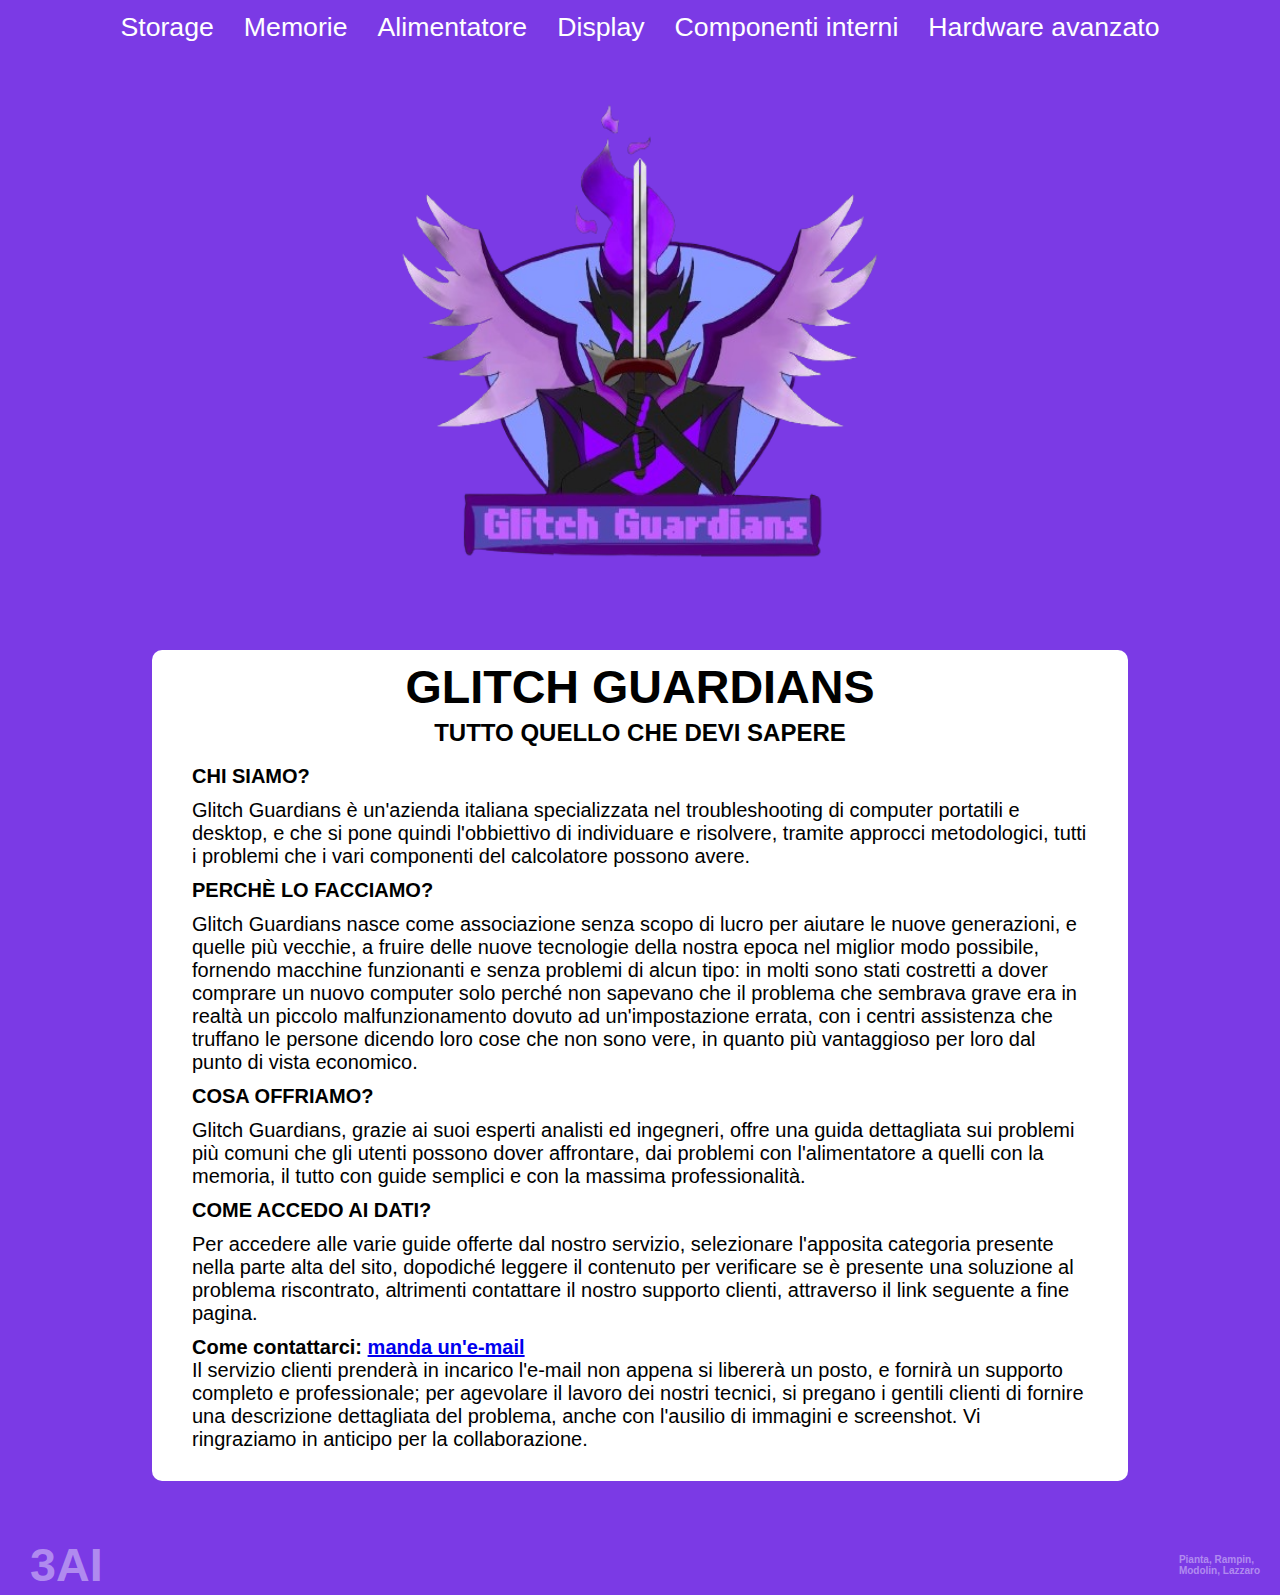
<file: index.html>
<!DOCTYPE html>
<html lang ="it">
    <head>
        <title>Home</title>
        <link rel="stylesheet" href="css/home_troubleShootingCSS.css" type="text/css">
		<link rel="icon" href="img/logo.png">

        <link rel="icon" href="assets/img/pageIcon.png">
        <link href="https://fonts.googleapis.com/css2?family=Roboto&display=swap" rel="stylesheet">
        <meta name= "viewport" content= "width=device-width, initial-scale=1">

    </head>

    <body>
        <header>
            <ul>
                <li class="lista_pagine_esterne"><a href="storage.html">Storage</a><div class="underline"></div></li>
                <li class="lista_pagine_esterne"><a href="cpu_memoria.html">Memorie</a><div class="underline"></div></li>
                <li class="lista_pagine_esterne"><a href="alimentatori.html">Alimentatore</a><div class="underline"></div></li>
                <li class="lista_pagine_esterne"><a href="<!-- sito esterno -->">Display</a><div class="underline"></div></li>
                <li class="lista_pagine_esterne"><a href="mtb.html">Componenti interni</a><div class="underline"></div></li>
                <li class="lista_pagine_esterne"><a href="hardware_avanzato.html">Hardware avanzato</a><div class="underline"></div></li>
            </ul>
        </header>

        <div class="cont_logo">
            <img src="img/logo.png" alt="">
        </div>
		
        <div class="rect_contain">
            <div class="rect">
                <div class="cont_title center-x">
                    <h1>
                        GLITCH GUARDIANS
                    </h1>
                </div>
				
				<h2> 
					TUTTO QUELLO CHE DEVI SAPERE
				</h2></br>
				
                <div class="cont_desc">
					<strong><p>CHI SIAMO?</p></strong></br>
					<p>Glitch Guardians è un'azienda italiana specializzata nel troubleshooting di computer portatili e desktop, e che si pone quindi
					l'obbiettivo di individuare e risolvere, tramite approcci metodologici, tutti i problemi che i vari componenti del calcolatore
					possono avere.</p></br>
					<strong><p>PERCHÈ LO FACCIAMO?</p></strong></br>
					<p>Glitch Guardians nasce come associazione senza scopo di lucro per aiutare le nuove generazioni, e quelle più vecchie, a fruire
					delle nuove tecnologie della nostra epoca nel miglior modo possibile, fornendo macchine funzionanti e senza problemi di alcun tipo:
					in molti sono stati costretti a dover comprare un nuovo computer solo perché non sapevano che il problema che sembrava grave
					era in realtà un piccolo malfunzionamento dovuto ad un'impostazione errata, con i centri assistenza che truffano le persone dicendo
					loro cose che non sono vere, in quanto più vantaggioso per loro dal punto di vista economico.</p></br>
					<strong><p>COSA OFFRIAMO?</p></strong></br>		
					<p>Glitch Guardians, grazie ai suoi esperti analisti ed ingegneri, offre una guida dettagliata sui problemi più comuni che gli utenti
					possono dover affrontare, dai problemi con l'alimentatore a quelli con la memoria, il tutto con guide semplici e con la massima
					professionalità.</p></br>
				    <strong><p>COME ACCEDO AI DATI?</p></strong></br>	
					<p>Per accedere alle varie guide offerte dal nostro servizio, selezionare l'apposita categoria presente nella parte alta del sito,
					 dopodiché leggere il contenuto per verificare se è presente una soluzione al problema riscontrato, altrimenti contattare
					il nostro supporto clienti, attraverso il link seguente a fine pagina.</p> </br>
					<strong><p>Come contattarci: <a href="mailto: info.glitchguardians@gmail.com">manda un'e-mail</a> </p></strong>
					<p>Il servizio clienti prenderà in incarico l'e-mail non appena si libererà un posto, e fornirà un supporto completo e professionale; 
					per agevolare il lavoro dei nostri tecnici, si pregano i gentili clienti di fornire una descrizione dettagliata del problema, anche con l'ausilio
					di immagini e screenshot. Vi ringraziamo in anticipo per la collaborazione.</p>
                </div>				
            </div>
        </div>   
		
		</br></br></br>

		<footer>
			<h1>3AI</h1>
			<h4>
				Pianta, Rampin, 
				<br>              
				Modolin, Lazzaro
			</h4>
		</footer>
      
    </body>
</html>
</file>
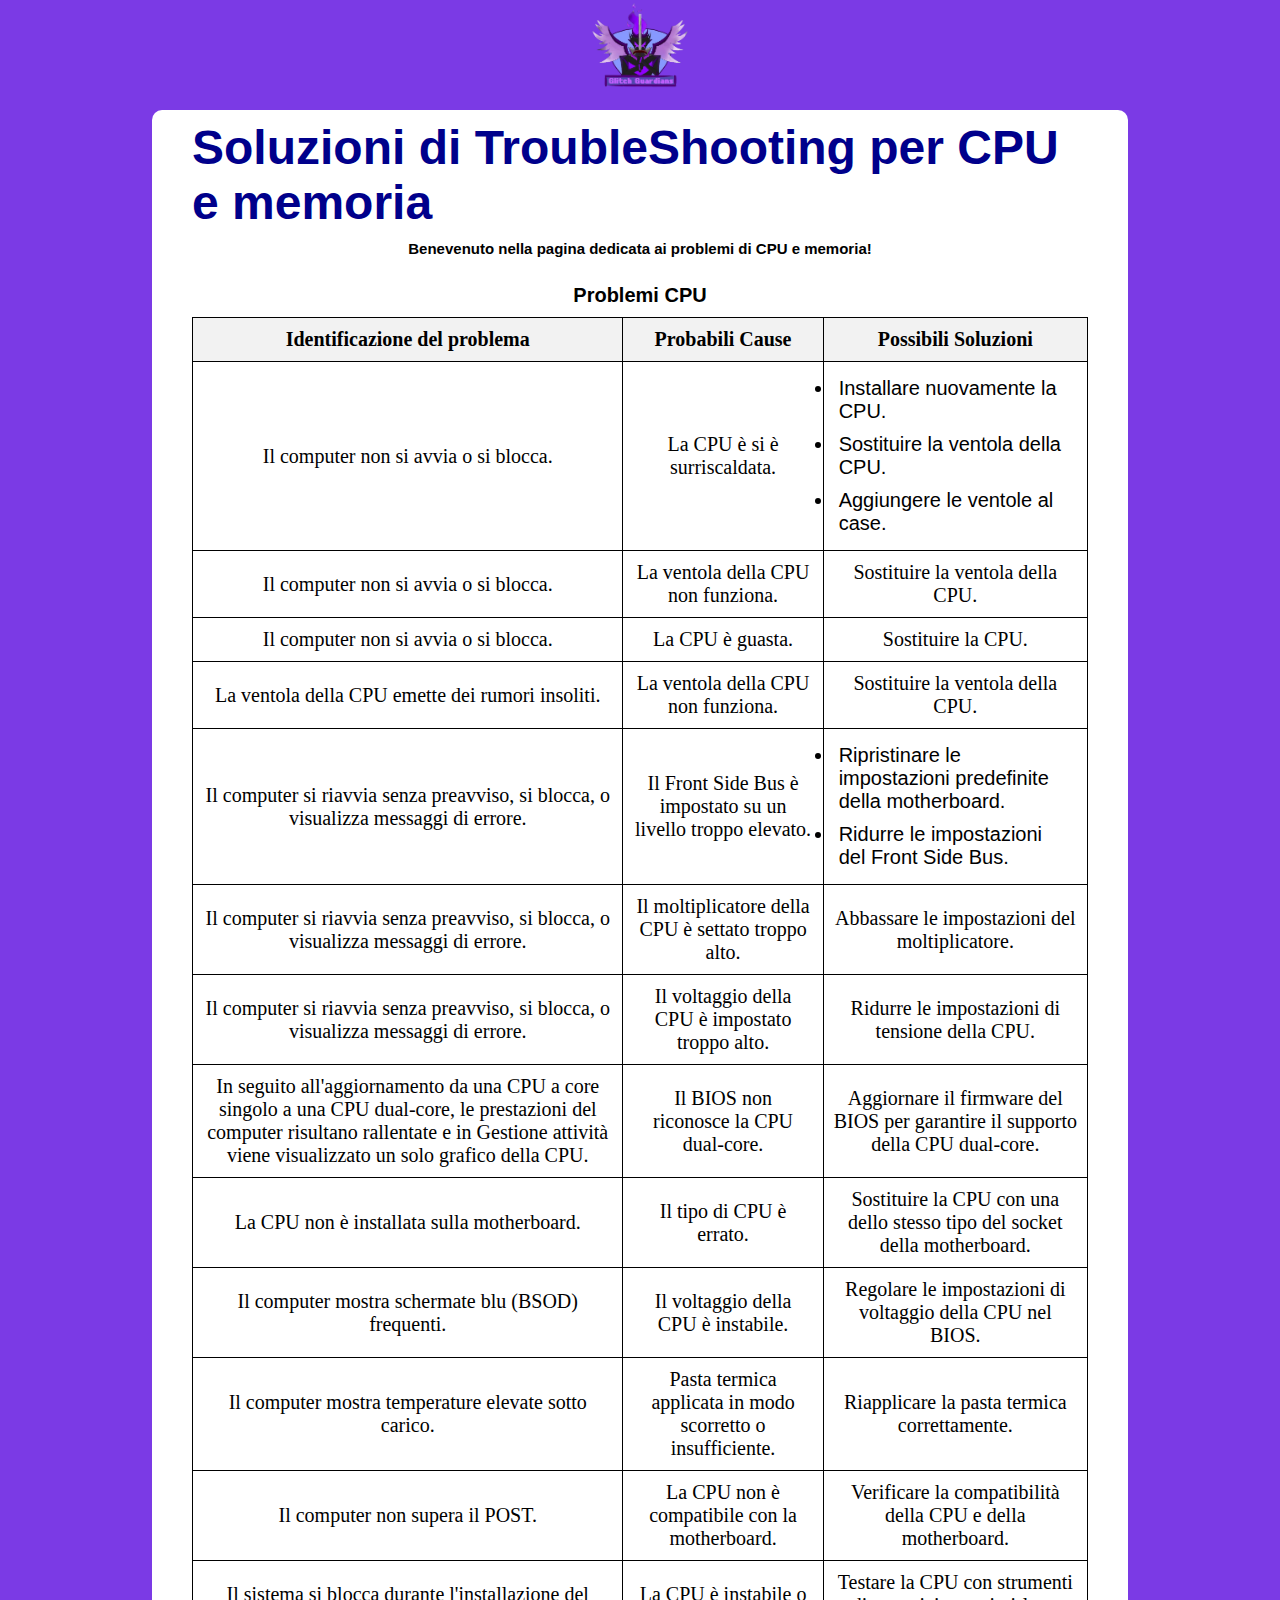
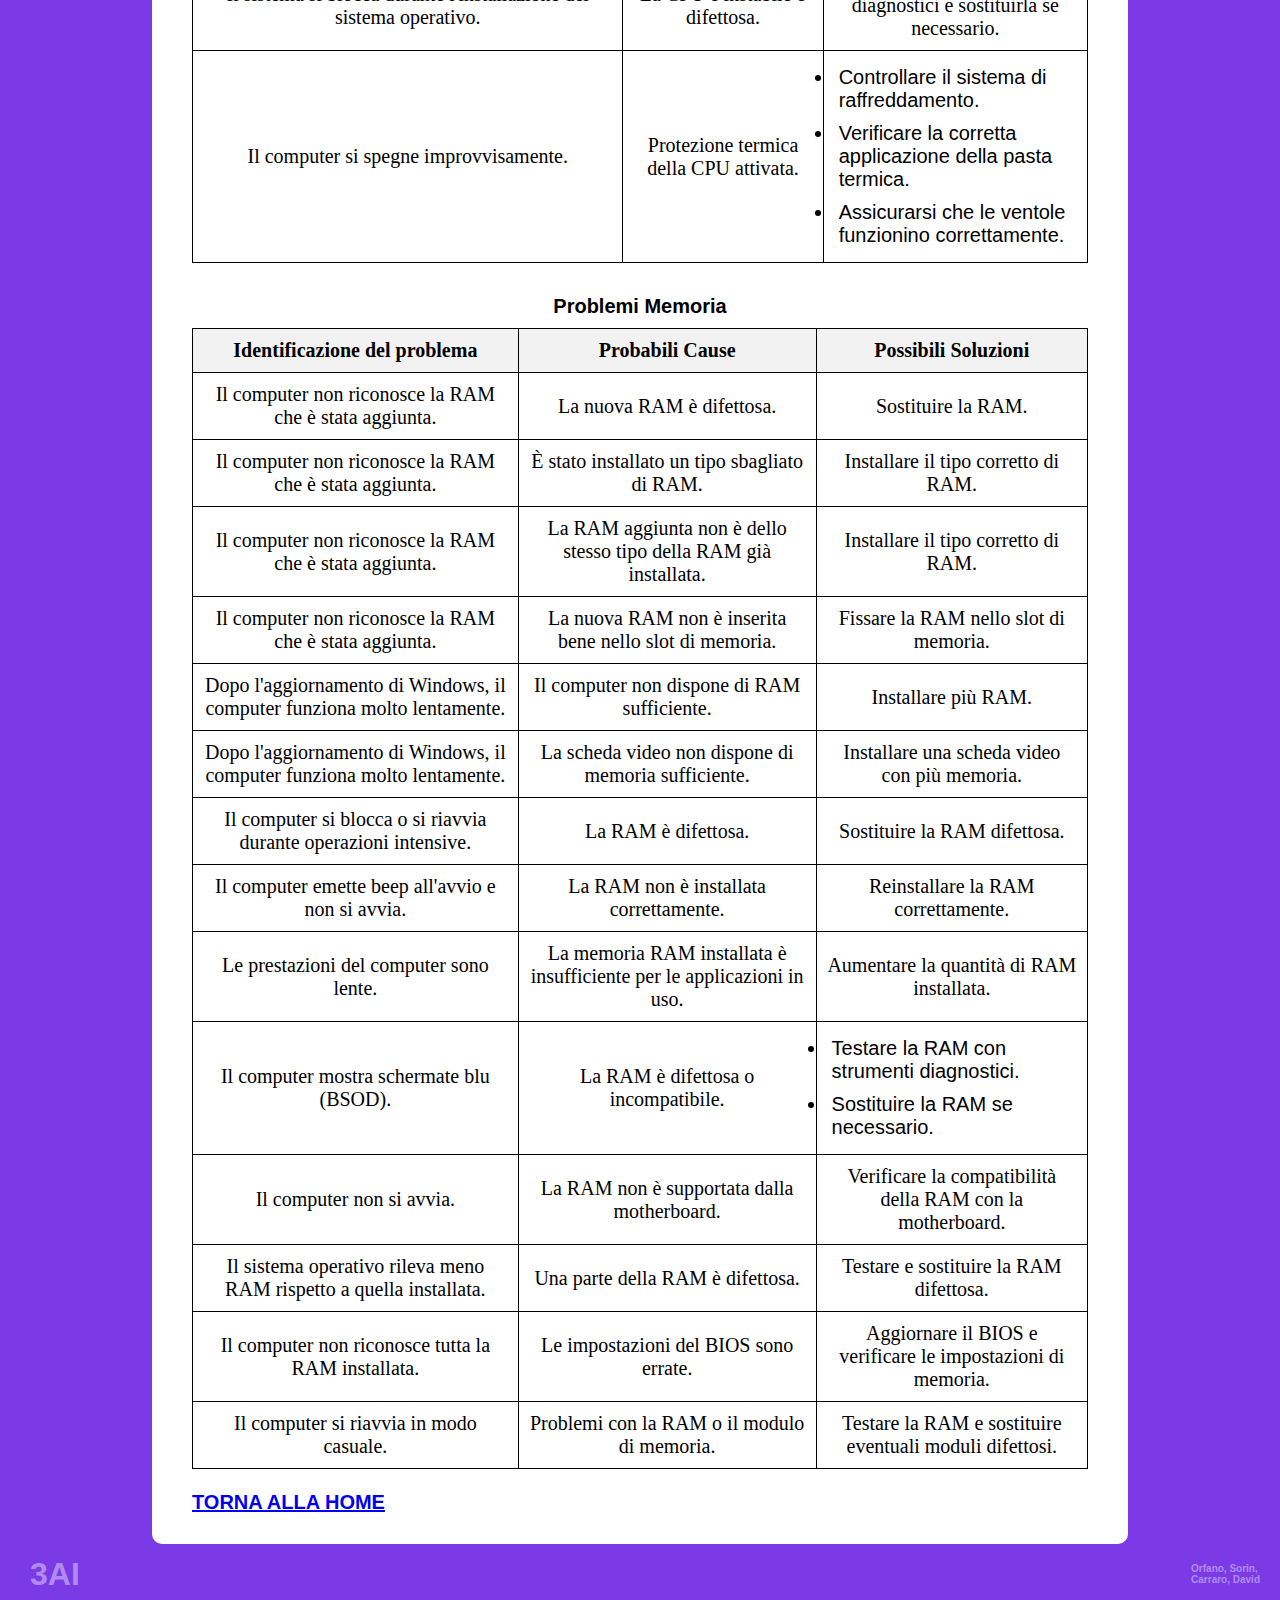
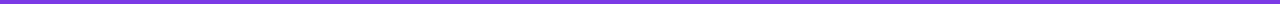
<file: cpu_memoria.html>
<!DOCTYPE html>
<html lang="it">
<head>
    <title>CPU e memorie</title>
    <meta charset="UTF-8">
    <meta name="author" content="Ballarin, Nogara, Manzato, Borella">
    <meta name="description" content="Hardware Avanzato">

    <link rel="stylesheet" href="css/main_style.css">

    <link rel="icon" href="img/logo.png">
    <link href="https://fonts.googleapis.com/css2?family=Roboto&display=swap" rel="stylesheet">
    <meta name="viewport" content="width=device-width, initial-scale=1">
	<link rel="icon" href="assets/img/pageIcon.png">
	<style>
        h2 {
            padding: 0.5em;
            text-align: center;
			font-size: 20px;
        }
        table {
            width: auto;
            border-collapse: collapse;
			font-size: 20px;
        }
        table, th, td {
            margin-left: auto;
            margin-right: auto;
            border-collapse: collapse;
            border: 1px solid black;
        }
        th, td {
            padding: 0.5em;
            text-align: center;
        }
        li {
            text-align: left;
            padding: 5px;
        }
        th {
            background-color: #f2f2f2;
        }
    </style>
</head>
<body>
    <header>
        <ul>
            <li><a href="index.html"><img src="img/logo.png" alt="Logo"></a></li>
        </ul>
    </header>

    <section class="rect_contain">
        <div class="rect">
            <div class="cont_title center-x">
                <h1 style="font-size: 36pt; font-weight: bold; color: #00008B;" >
                    Soluzioni di TroubleShooting per CPU e memoria<br>
                </h1>
            </div>

            <div class="cont_desc">
                <h1 style="text-align: center; font-size: 15px;">
                    Benevenuto nella pagina dedicata ai problemi di CPU e memoria!<br><br>
                </h1>

                 <h2>Problemi CPU</h2>

<table>
    <tr>
        <th>Identificazione del problema</th>
        <th>Probabili Cause</th>
        <th>Possibili Soluzioni</th>
    </tr>
    <tr>
        <td>Il computer non si avvia o si blocca.</td>
        <td>La CPU è si è surriscaldata.</td>
        <td>
            <li>Installare nuovamente la CPU.</li>
            <li>Sostituire la ventola della CPU.</li>
            <li>Aggiungere le ventole al case.</li>
        </td>
    </tr>
    <tr>
        <td>Il computer non si avvia o si blocca.</td>
        <td>La ventola della CPU non funziona.</td>
        <td>Sostituire la ventola della CPU.</td>
    </tr>
    <tr>
        <td>Il computer non si avvia o si blocca.</td>
        <td>La CPU è guasta.</td>
        <td>Sostituire la CPU.</td>
    </tr>
    <tr>
        <td>La ventola della CPU emette dei rumori insoliti.</td>
        <td>La ventola della CPU non funziona.</td>
        <td>Sostituire la ventola della CPU.</td>
    </tr>
    <tr>
        <td>Il computer si riavvia senza preavviso, si blocca, o visualizza messaggi di errore.</td>
        <td>Il Front Side Bus è impostato su un livello troppo elevato.</td>
        <td>
            <li>Ripristinare le impostazioni predefinite della motherboard.</li>
            <li>Ridurre le impostazioni del Front Side Bus.</li>
        </td>
    </tr>
    <tr>
        <td>Il computer si riavvia senza preavviso, si blocca, o visualizza messaggi di errore.</td>
        <td>Il moltiplicatore della CPU è settato troppo alto.</td>
        <td>Abbassare le impostazioni del moltiplicatore.</td>
    </tr>
    <tr>
        <td>Il computer si riavvia senza preavviso, si blocca, o visualizza messaggi di errore.</td>
        <td>Il voltaggio della CPU è impostato troppo alto.</td>
        <td>Ridurre le impostazioni di tensione della CPU.</td>
    </tr>
    <tr>
        <td>In seguito all'aggiornamento da una CPU a core singolo a una CPU dual-core, le prestazioni del computer risultano rallentate e in Gestione attività viene visualizzato un solo grafico della CPU.</td>
        <td>Il BIOS non riconosce la CPU dual-core.</td>
        <td>Aggiornare il firmware del BIOS per garantire il supporto della CPU dual-core.</td>
    </tr>
    <tr>
        <td>La CPU non è installata sulla motherboard.</td>
        <td>Il tipo di CPU è errato.</td>
        <td>Sostituire la CPU con una dello stesso tipo del socket della motherboard.</td>
    </tr>
    <tr>
        <td>Il computer mostra schermate blu (BSOD) frequenti.</td>
        <td>Il voltaggio della CPU è instabile.</td>
        <td>Regolare le impostazioni di voltaggio della CPU nel BIOS.</td>
    </tr>
    <tr>
        <td>Il computer mostra temperature elevate sotto carico.</td>
        <td>Pasta termica applicata in modo scorretto o insufficiente.</td>
        <td>Riapplicare la pasta termica correttamente.</td>
    </tr>
    <tr>
        <td>Il computer non supera il POST.</td>
        <td>La CPU non è compatibile con la motherboard.</td>
        <td>Verificare la compatibilità della CPU e della motherboard.</td>
    </tr>
    <tr>
        <td>Il sistema si blocca durante l'installazione del sistema operativo.</td>
        <td>La CPU è instabile o difettosa.</td>
        <td>Testare la CPU con strumenti diagnostici e sostituirla se necessario.</td>
    </tr>
    <tr>
        <td>Il computer si spegne improvvisamente.</td>
        <td>Protezione termica della CPU attivata.</td>
        <td>
            <li>Controllare il sistema di raffreddamento.</li>
            <li>Verificare la corretta applicazione della pasta termica.</li>
            <li>Assicurarsi che le ventole funzionino correttamente.</li>
        </td>
    </tr>
</table>
<br><br>
<h2>Problemi Memoria</h2>

<table>
    <tr>
        <th>Identificazione del problema</th>
        <th>Probabili Cause</th>
        <th>Possibili Soluzioni</th>
    </tr>
    <tr>
        <td>Il computer non riconosce la RAM che è stata aggiunta.</td>
        <td>La nuova RAM è difettosa.</td>
        <td>Sostituire la RAM.</td>
    </tr>
    <tr>
        <td>Il computer non riconosce la RAM che è stata aggiunta.</td>
        <td>È stato installato un tipo sbagliato di RAM.</td>
        <td>Installare il tipo corretto di RAM.</td>
    </tr>
    <tr>
        <td>Il computer non riconosce la RAM che è stata aggiunta.</td>
        <td>La RAM aggiunta non è dello stesso tipo della RAM già installata.</td>
        <td>Installare il tipo corretto di RAM.</td>
    </tr>
    <tr>
        <td>Il computer non riconosce la RAM che è stata aggiunta.</td>
        <td>La nuova RAM non è inserita bene nello slot di memoria.</td>
        <td>Fissare la RAM nello slot di memoria.</td>
    </tr>
    <tr>
        <td>Dopo l'aggiornamento di Windows, il computer funziona molto lentamente.</td>
        <td>Il computer non dispone di RAM sufficiente.</td>
        <td>Installare più RAM.</td>
    </tr>
    <tr>
        <td>Dopo l'aggiornamento di Windows, il computer funziona molto lentamente.</td>
        <td>La scheda video non dispone di memoria sufficiente.</td>
        <td>Installare una scheda video con più memoria.</td>
    </tr>
    <tr>
        <td>Il computer si blocca o si riavvia durante operazioni intensive.</td>
        <td>La RAM è difettosa.</td>
        <td>Sostituire la RAM difettosa.</td>
    </tr>
    <tr>
        <td>Il computer emette beep all'avvio e non si avvia.</td>
        <td>La RAM non è installata correttamente.</td>
        <td>Reinstallare la RAM correttamente.</td>
    </tr>
    <tr>
        <td>Le prestazioni del computer sono lente.</td>
        <td>La memoria RAM installata è insufficiente per le applicazioni in uso.</td>
        <td>Aumentare la quantità di RAM installata.</td>
    </tr>
    <tr>
        <td>Il computer mostra schermate blu (BSOD).</td>
        <td>La RAM è difettosa o incompatibile.</td>
        <td>
            <li>Testare la RAM con strumenti diagnostici.</li>
            <li>Sostituire la RAM se necessario.</li>
        </td>
    </tr>
    <tr>
        <td>Il computer non si avvia.</td>
        <td>La RAM non è supportata dalla motherboard.</td>
        <td>Verificare la compatibilità della RAM con la motherboard.</td>
    </tr>
    <tr>
        <td>Il sistema operativo rileva meno RAM rispetto a quella installata.</td>
        <td>Una parte della RAM è difettosa.</td>
        <td>Testare e sostituire la RAM difettosa.</td>
    </tr>
    <tr>
        <td>Il computer non riconosce tutta la RAM installata.</td>
        <td>Le impostazioni del BIOS sono errate.</td>
        <td>Aggiornare il BIOS e verificare le impostazioni di memoria.</td>
    </tr>
    <tr>
        <td>Il computer si riavvia in modo casuale.</td>
        <td>Problemi con la RAM o il modulo di memoria.</td>
        <td>Testare la RAM e sostituire eventuali moduli difettosi.</td>
    </tr>
</table>
			<br><br>	
				<h1><a href="index.html">TORNA ALLA HOME</a></h1>
				
            </div>
        </div>
    </section>

  <footer>
        <h1>3AI</h1>
        <h4>
            Orfano, Sorin, 
            <br>              
            Carraro, David
        </h4>
   </footer>
   
</body>
</html>
</file>
<file: css/home_troubleShootingCSS.css>
*{margin: 0; padding: 0;}

			.lista_pagine_esterne{
				font-size: 20pt;
				padding-top: 5px;
			}
			
			h1{
				text-align:center;
				font-size:35pt;
				font-family: ;
			}

			h2{
				text-align:center;
			}
			
			p{
				font-size:15pt;
			}
			
            body{background-color: rgba(123, 58, 229, 1);}

            h1, h2, h3, h4, p, a, li{font-family: 'Segoe UI', Tahoma, Geneva, Verdana, sans-serif;}

            .center-x{
                display: flex;
                justify-content: center;
            }
            .center-y{
                display: flex;
                align-items: center;
            }

            header{    
                    height: 50px;
                    width: 100%;
                    display: flex;
                    justify-content: center; /*x*/
                    align-items: center; /*y*/
            }

            header ul{                      
                      width: 100vw;
                      display: flex;
                      justify-content: center;
                      text-align: center;
                      align-items: center;
                      display: flex;
                      justify-content: center;
            }
                    
			header ul li{
                         display: inline; 
                         text-decoration: none;
                         font-size: 15px;
                         margin: 0px 15px 0px 15px;
            }
                    
			header ul li a{
                           text-decoration: none;
                           color: white;
            }

                    
            .underline{                        
                        background-color: white;
                        height: 1px; 
                        width: 0%;                        
                        border-radius: 10px;                        
                        transition: width 0.2s cubic-bezier(.215, .61, .355, 1);
            }
                    
			header ul li a:hover + .underline{
											   transition: all 0.2s cubic-bezier(.215, .61, .355, 1);
                                               width: 100%;
            }
                
			.cont_logo{
                        width: 100vw;
                        display: flex;
                        justify-content: center;
            }
                    
			.cont_logo img{
                            width: 500px;
						    height: 600px;
            }
                    
            .rect_contain{                       
                           height: 100%;
                           display: flex;
                           align-items: center;
                           justify-content: center;
            }
                    
			.rect{        
                  padding: 10px 40px 10px 40px;
                  height: 100%;
                  width: 70%; 
                  background-color: white;
                  border-radius: 10px;
            }
                   
            .cont_title{
                        font-size: 13px;
                        padding-bottom: 5px;                       
            }
                    
			.cont_desc{
                        font-size: 10px; 
                        max-height: auto;
                        padding-bottom: 20px;
            }
           
            footer{                     
					display: flex;
					align-items: center;
					width: 100%;
					height: 40px;
					padding: 10px;
					color: white;
            }
                    
			footer h1, h4 {margin-left: 20px; margin-right:20px; color: rgba(255, 255, 255, 0.42);}
            footer h4{
                    font-size: 10px;

                    position: absolute;
                    right: 0px;
            }


            body{
                overflow-x: hidden;
            }
</file>
<file: css/main_style.css>
*{margin: 0; padding: 0;}

            body{background-color: rgba(123, 58, 229, 1); }

            h1, h2, h3, h4, p, a, li{font-family: 'Segoe UI', Tahoma, Geneva, Verdana, sans-serif;}

            .center-x{
                display: flex;
                justify-content: center;
            }
            .center-y{
                display: flex;
                align-items: center;
            }

            /* ------- TAMPLATE ----------- */
                /* MENU */
                    header{
                        /* border: solid red 2px; */
                        height: 50px;
                        width: 100%;

                        /* center */
                        display: flex;
                        justify-content: center; /*x*/
                        align-items: center; /*y*/
                    }

                    header ul {
                        /* border: solid red 2px; */
                        width: 100vw;

                        display: flex;
                        justify-content: center;
                        text-align: center;
                        align-items: center;

                        /* center */
                        display: flex;
                        justify-content: center;
                    }
                    header ul li{
                        /* border: solid rgb(212, 115, 115) 2px; */

                        display: inline; 
                        text-decoration: none;
                        font-size: 15px;

                        margin: 0px 15px 0px 15px;
                    }
                    header ul li a{
                        text-decoration: none;
                        color: white;
                    }
                    header ul li img{
                        width: 100px;
                        margin-top: 50px;
                        
                    }

                    /* animaizone sottolineatura */
                    .underline{
                        
                        background-color: white;
                        height: 1px; 
                        width: 0%;
                        
                        border-radius: 10px;
                        
                        transition: width 0.2s cubic-bezier(.215, .61, .355, 1);
                    }
                    header ul li a:hover + .underline {
                        transition: all 0.2s cubic-bezier(.215, .61, .355, 1);
                        width: 100%;
                    }
                

                /* BODY */
                body{
                    overflow-x: hidden;
                }

                /* rettangolo */
                    .rect_contain{
                        /* border: solid red 2px; */
                        height: 100%;
                        margin-top: 60px;

                        display: flex;
                        align-items: center;
                        justify-content: center;
                    }
                    .rect{
                        /* border: solid red 2px; */

                        padding: 10px 40px 10px 40px;
                        height: auto;
                        width: 70%; 

                        background-color: white;
                        border-radius: 10px;
                    }
                    

                    .cont_title{
                        font-size: 13px;
                        padding-bottom: 10px;

                        height: auto;
                    }
                    .cont_desc{
                        font-size: 10px;    

                        /* min-height: 100px; */
                        max-height: auto;
                        padding-bottom: 20px;
                    }
                
                
                
                /* footer */
                    footer{                     
                        display: flex;
                        align-items: center;
                        width: 100%;
                        height: 40px;
                        padding: 10px;
                        color: white;
                    }
                    
                    footer h1, h4 {margin-left: 20px; margin-right:20px; color: rgba(255, 255, 255, 0.42);}
                    footer h4{
                        font-size: 10px;

                        position: absolute;
                        right: 0px;
                    }
                    

            /* ---------------------------- */
</file>
